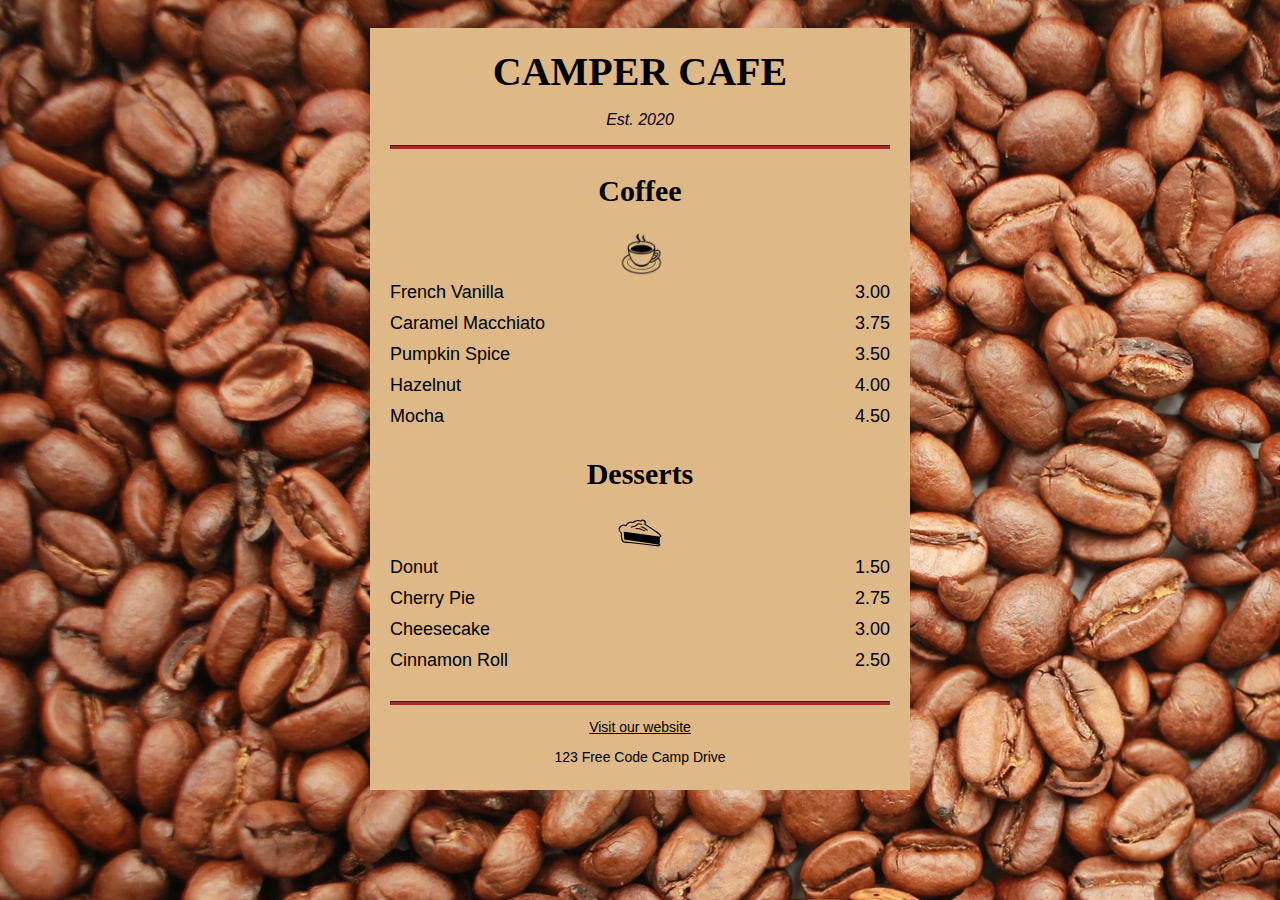
<file: index.html>
<!DOCTYPE html>
<html lang="en">
  <head>
    <meta charset="utf-8" />
    <meta name="viewport" content="width=device-width, initial-scale=1.0" />
    <title>Cafe Menu</title>
    <link href="index.css" rel="stylesheet"/>
  </head>
  <body>
    <div class="menu">
      <main>
        <h1>CAMPER CAFE</h1>
        <p class="established">Est. 2020</p>
        <hr>
        <section>
          <h2>Coffee</h2>
          <img src="coffee.jpg" alt="coffee icon"/>
          <article class="item">
            <p class="flavor">French Vanilla</p><p class="price">3.00</p>
          </article>
          <article class="item">
            <p class="flavor">Caramel Macchiato</p><p class="price">3.75</p>
          </article>
          <article class="item">
            <p class="flavor">Pumpkin Spice</p><p class="price">3.50</p>
          </article>
          <article class="item">
            <p class="flavor">Hazelnut</p><p class="price">4.00</p>
          </article>
          <article class="item">
            <p class="flavor">Mocha</p><p class="price">4.50</p>
          </article>
        </section>
        <section>
          <h2>Desserts</h2>
          <img src="pie.jpg" alt="pie icon"/>
          <article class="item">
            <p class="dessert">Donut</p><p class="price">1.50</p>
          </article>
          <article class="item">
            <p class="dessert">Cherry Pie</p><p class="price">2.75</p>
          </article>
          <article class="item">
            <p class="dessert">Cheesecake</p><p class="price">3.00</p>
          </article>
          <article class="item">
            <p class="dessert">Cinnamon Roll</p><p class="price">2.50</p>
          </article>
        </section>
      </main>
      <hr class="bottom-line">
      <footer>
        <p>
          <a href="" target="_blank">Visit our website</a>
        </p>
        <p class="address">123 Free Code Camp Drive</p>
      </footer>
    </div>
  </body>
</html>
</file>
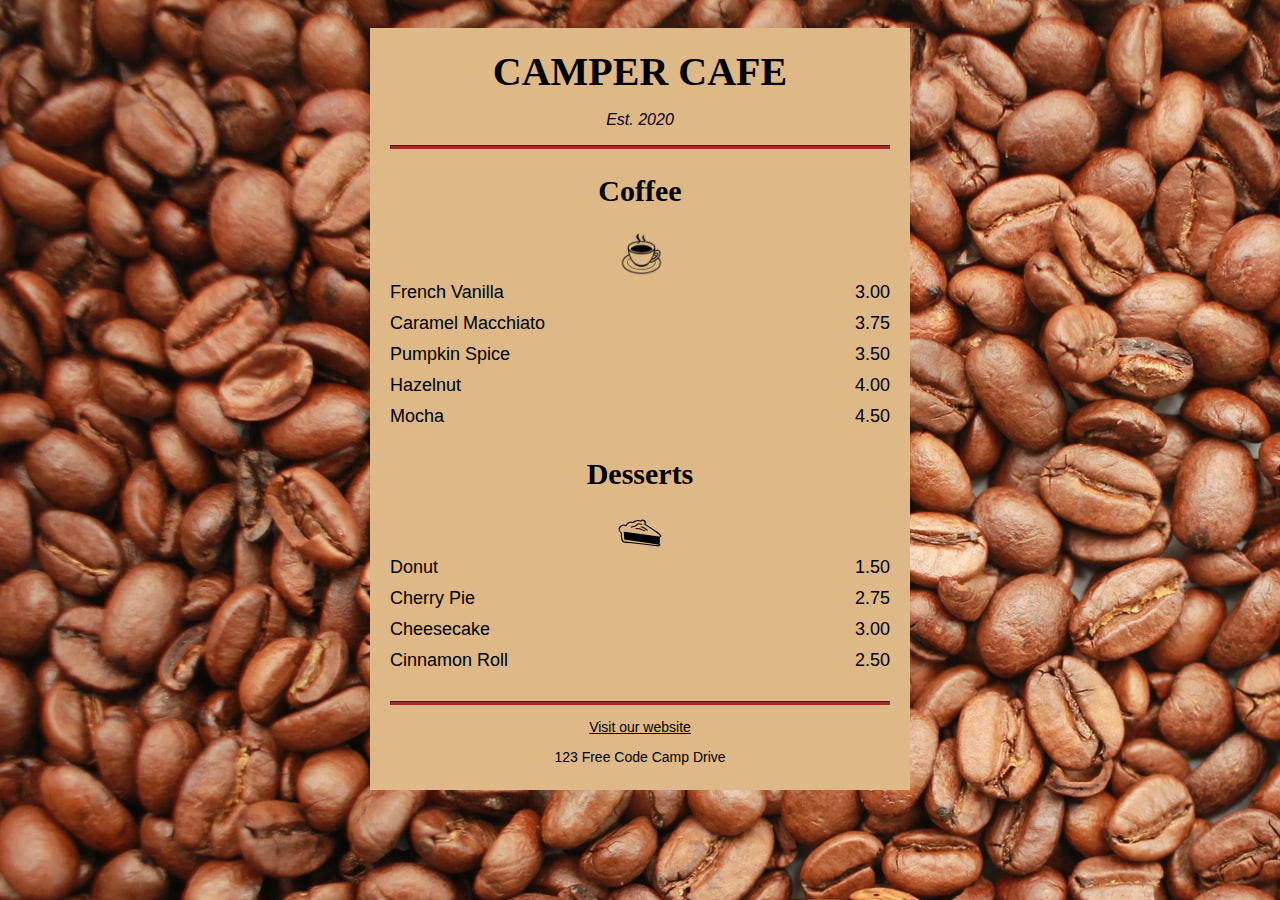
<file: cafe_menu.html>
<!DOCTYPE html>
<html lang="en">
  <head>
    <meta charset="utf-8" />
    <meta name="viewport" content="width=device-width, initial-scale=1.0" />
    <title>Cafe Menu</title>
    <link href="styles.css" rel="stylesheet"/>
  </head>
  <body>
    <div class="menu">
      <main>
        <h1>CAMPER CAFE</h1>
        <p class="established">Est. 2020</p>
        <hr>
        <section>
          <h2>Coffee</h2>
          <img src="coffee.jpg" alt="coffee icon"/>
          <article class="item">
            <p class="flavor">French Vanilla</p><p class="price">3.00</p>
          </article>
          <article class="item">
            <p class="flavor">Caramel Macchiato</p><p class="price">3.75</p>
          </article>
          <article class="item">
            <p class="flavor">Pumpkin Spice</p><p class="price">3.50</p>
          </article>
          <article class="item">
            <p class="flavor">Hazelnut</p><p class="price">4.00</p>
          </article>
          <article class="item">
            <p class="flavor">Mocha</p><p class="price">4.50</p>
          </article>
        </section>
        <section>
          <h2>Desserts</h2>
          <img src="pie.jpg" alt="pie icon"/>
          <article class="item">
            <p class="dessert">Donut</p><p class="price">1.50</p>
          </article>
          <article class="item">
            <p class="dessert">Cherry Pie</p><p class="price">2.75</p>
          </article>
          <article class="item">
            <p class="dessert">Cheesecake</p><p class="price">3.00</p>
          </article>
          <article class="item">
            <p class="dessert">Cinnamon Roll</p><p class="price">2.50</p>
          </article>
        </section>
      </main>
      <hr class="bottom-line">
      <footer>
        <p>
          <a href="" target="_blank">Visit our website</a>
        </p>
        <p class="address">123 Free Code Camp Drive</p>
      </footer>
    </div>
  </body>
</html>
</file>
<file: index.css>
body {
    background-image: url(beans.jpg);
    font-family: sans-serif;
    padding: 20px;
  }
  
  h1 {
    font-size: 40px;
    margin-top: 0;
    margin-bottom: 15px;
  }
  
  h2 {
    font-size: 30px;
  }
  
  .established {
    font-style: italic;
  }
  
  h1, h2, p {
    text-align: center;
  }
  
  .menu {
    width: 80%;
    background-color: burlywood;
    margin-left: auto;
    margin-right: auto;
    padding: 20px;
    max-width: 500px;
  }
  
  img {
    display: block;
    margin-left: auto;
    margin-right: auto;
  }
  
  hr {
    height: 2px;
    background-color: brown;
    border-color: brown;
  }
  
  .bottom-line {
    margin-top: 25px;
  }
  
  h1, h2 {
    font-family: Impact, serif;
  }
  
  .item p {
    display: inline-block;
    margin-top: 5px;
    margin-bottom: 5px;
    font-size: 18px;
  }
  
  .flavor, .dessert {
    text-align: left;
    width: 75%;
  }
  
  .price {
    text-align: right;
    width: 25%;
  }
  
  /* FOOTER */
  
  footer {
    font-size: 14px;
  }
  
  .address {
    margin-bottom: 5px;
  }
  
  a {
    color: black;
  }
  
  a:visited {
    color: black;
  }
  
  a:hover {
    color: brown;
  }
  
  a:active {
    color: brown;
  }
</file>
<file: styles.css>
body {
    background-image: url(beans.jpg);
    font-family: sans-serif;
    padding: 20px;
  }
  
  h1 {
    font-size: 40px;
    margin-top: 0;
    margin-bottom: 15px;
  }
  
  h2 {
    font-size: 30px;
  }
  
  .established {
    font-style: italic;
  }
  
  h1, h2, p {
    text-align: center;
  }
  
  .menu {
    width: 80%;
    background-color: burlywood;
    margin-left: auto;
    margin-right: auto;
    padding: 20px;
    max-width: 500px;
  }
  
  img {
    display: block;
    margin-left: auto;
    margin-right: auto;
  }
  
  hr {
    height: 2px;
    background-color: brown;
    border-color: brown;
  }
  
  .bottom-line {
    margin-top: 25px;
  }
  
  h1, h2 {
    font-family: Impact, serif;
  }
  
  .item p {
    display: inline-block;
    margin-top: 5px;
    margin-bottom: 5px;
    font-size: 18px;
  }
  
  .flavor, .dessert {
    text-align: left;
    width: 75%;
  }
  
  .price {
    text-align: right;
    width: 25%;
  }
  
  /* FOOTER */
  
  footer {
    font-size: 14px;
  }
  
  .address {
    margin-bottom: 5px;
  }
  
  a {
    color: black;
  }
  
  a:visited {
    color: black;
  }
  
  a:hover {
    color: brown;
  }
  
  a:active {
    color: brown;
  }
</file>
